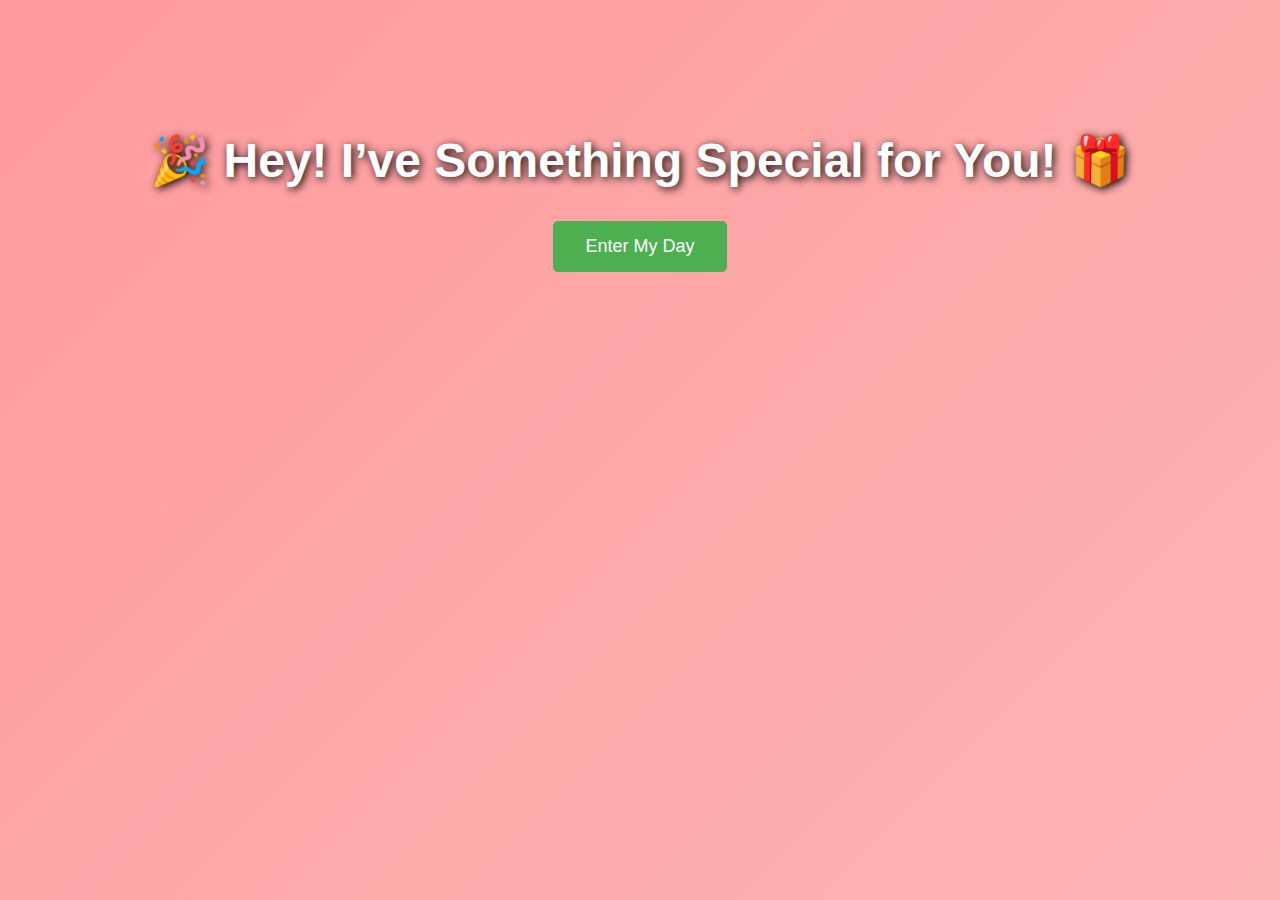
<file: index.html>
<!DOCTYPE html>
<html lang="en">
<head>
  <link rel="stylesheet" href="style.css">
  <script src="script.js" defer></script>
  <title>Surprise!</title>
</head>
<body class="gradient-bg">
  <div class="container">
    <h1>🎉 Hey! I’ve Something Special for You! 🎁</h1>
    <button onclick="location.href='birthday-main.html'">Enter My Day</button>
  </div>
</body>
</html>
</file>
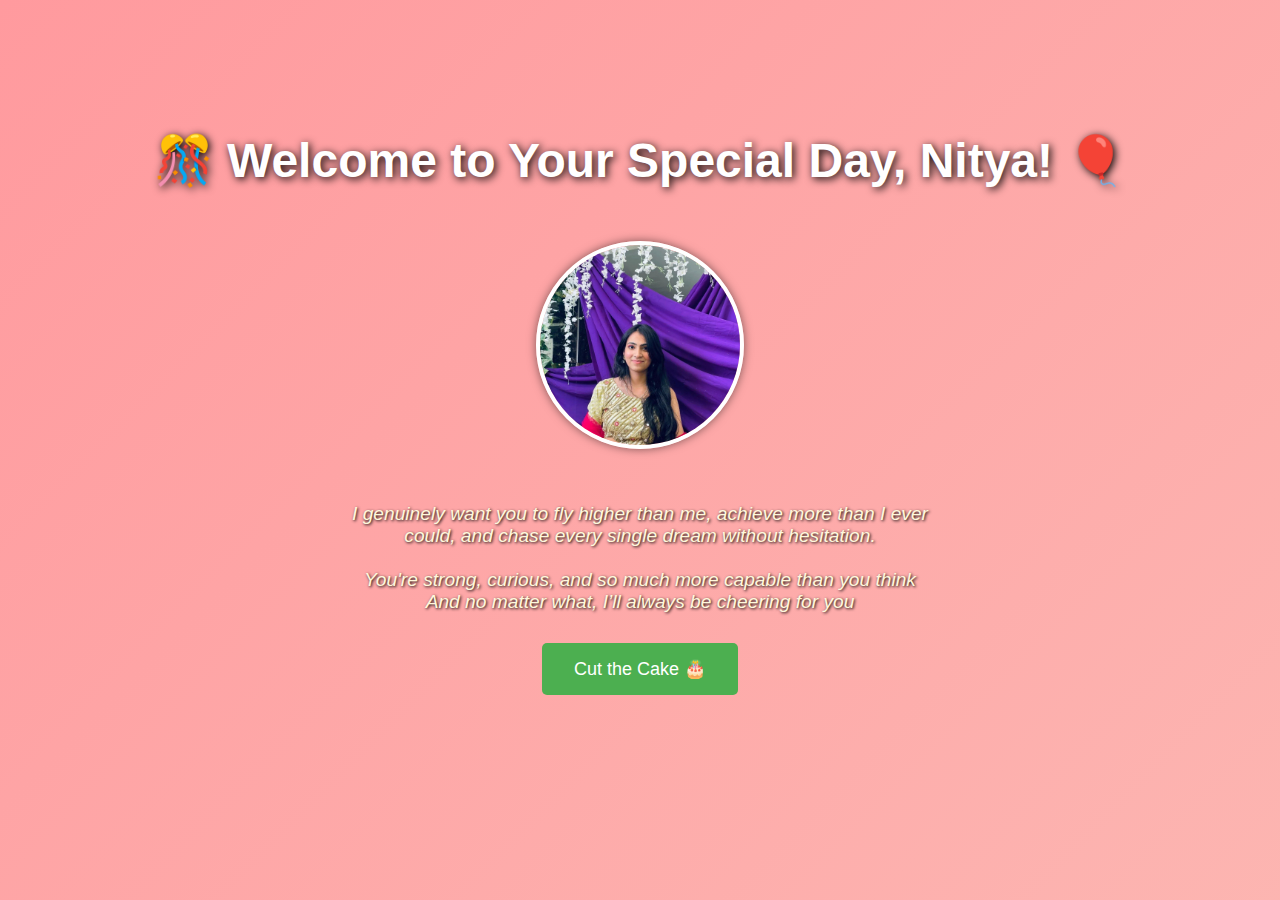
<file: birthday-main.html>
<!DOCTYPE html>
<html lang="en">
<head>
  <link rel="stylesheet" href="style.css">
  <title>Nitya's Birthday Celebration</title>
</head>
<body class="gradient-bg">
  <div class="container">
    <h1>🎊 Welcome to Your Special Day, Nitya! 🎈</h1>
    <img src="nitya.jpg" alt="Nitya's Photo" class="nitya-img" />
    
<p class="personal-message">
I genuinely want you to fly higher than me, achieve more than I ever could,
and chase every single dream without hesitation.<br><br>
  You're strong, curious, and so much more capable than you think<br>
And no matter what, I’ll always be cheering for you
</p>

    <button onclick="location.href='cake.html'">Cut the Cake 🎂</button>
  </div>
</body>
</html>
</file>
<file: style.css>
body, html {
  margin: 0;
  padding: 0;
  height: 100%;
  font-family: 'Arial', sans-serif;
  color: #fff;
  text-align: center;
}

.gradient-bg {
  background: linear-gradient(135deg, #ff9a9e, #fad0c4, #fbc2eb);
  background-size: 400% 400%;
  animation: gradientAnimation 15s ease infinite;
}

@keyframes gradientAnimation {
  0% {background-position: 0% 50%;}
  50% {background-position: 100% 50%;}
  100% {background-position: 0% 50%;}
}

.container {
  padding: 100px 20px;
}

h1 {
  font-size: 3em;
  text-shadow: 2px 2px 8px #000;
}

p {
  font-size: 1.5em;
  margin: 20px 0;
}

button {
  background: #4CAF50;
  color: white;
  padding: 15px 32px;
  font-size: 18px;
  border: none;
  border-radius: 5px;
  cursor: pointer;
  transition: 0.3s;
}

button:hover {
  background: #45a049;
  transform: scale(1.1);
}

.cake-img {
  width: 300px;
  animation: bounce 2s infinite;
}

@keyframes bounce {
  0%, 100% {transform: translateY(0);}
  50% {transform: translateY(-20px);}
}

.nitya-img {
  width: 200px;
  height: 200px;
  border-radius: 50%;
  object-fit: cover;
  border: 4px solid white;
  margin: 20px 0;
  box-shadow: 0 0 10px rgba(0,0,0,0.5);
}

.personal-message {
  font-size: 1.2em;
  margin: 30px auto;
  max-width: 600px;
  font-style: italic;
  color: #fff8dc;
  text-shadow: 1px 1px 3px #000;
}

.mystic-promo {
  margin-top: 40px;
  font-size: 1.2em;
  color: #fff0f5;
  text-shadow: 1px 1px 3px #000;
  max-width: 600px;
  margin-left: auto;
  margin-right: auto;
  line-height: 1.6;
}
.mystic-promo a {
  color: #ffd700;
  text-decoration: none;
  font-weight: bold;
}
.mystic-promo a:hover {
  text-decoration: underline;
}
</file>
